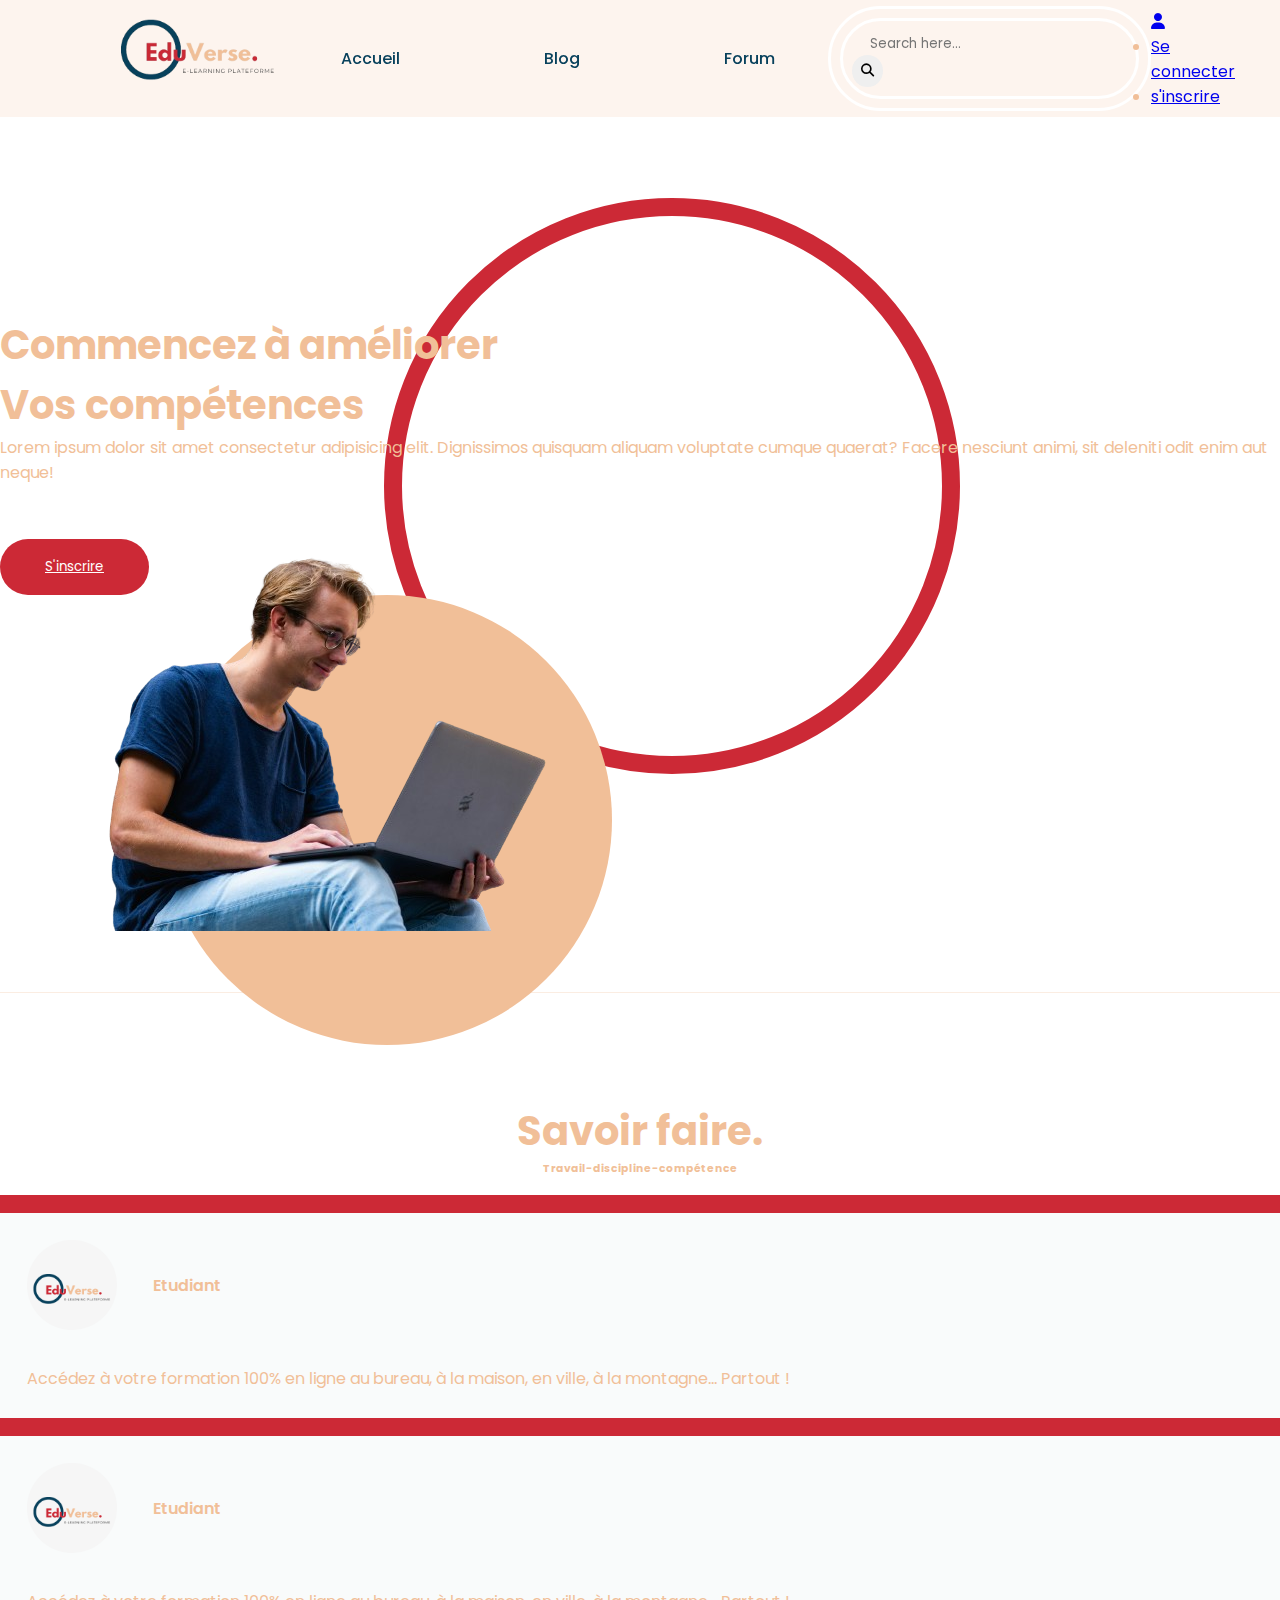
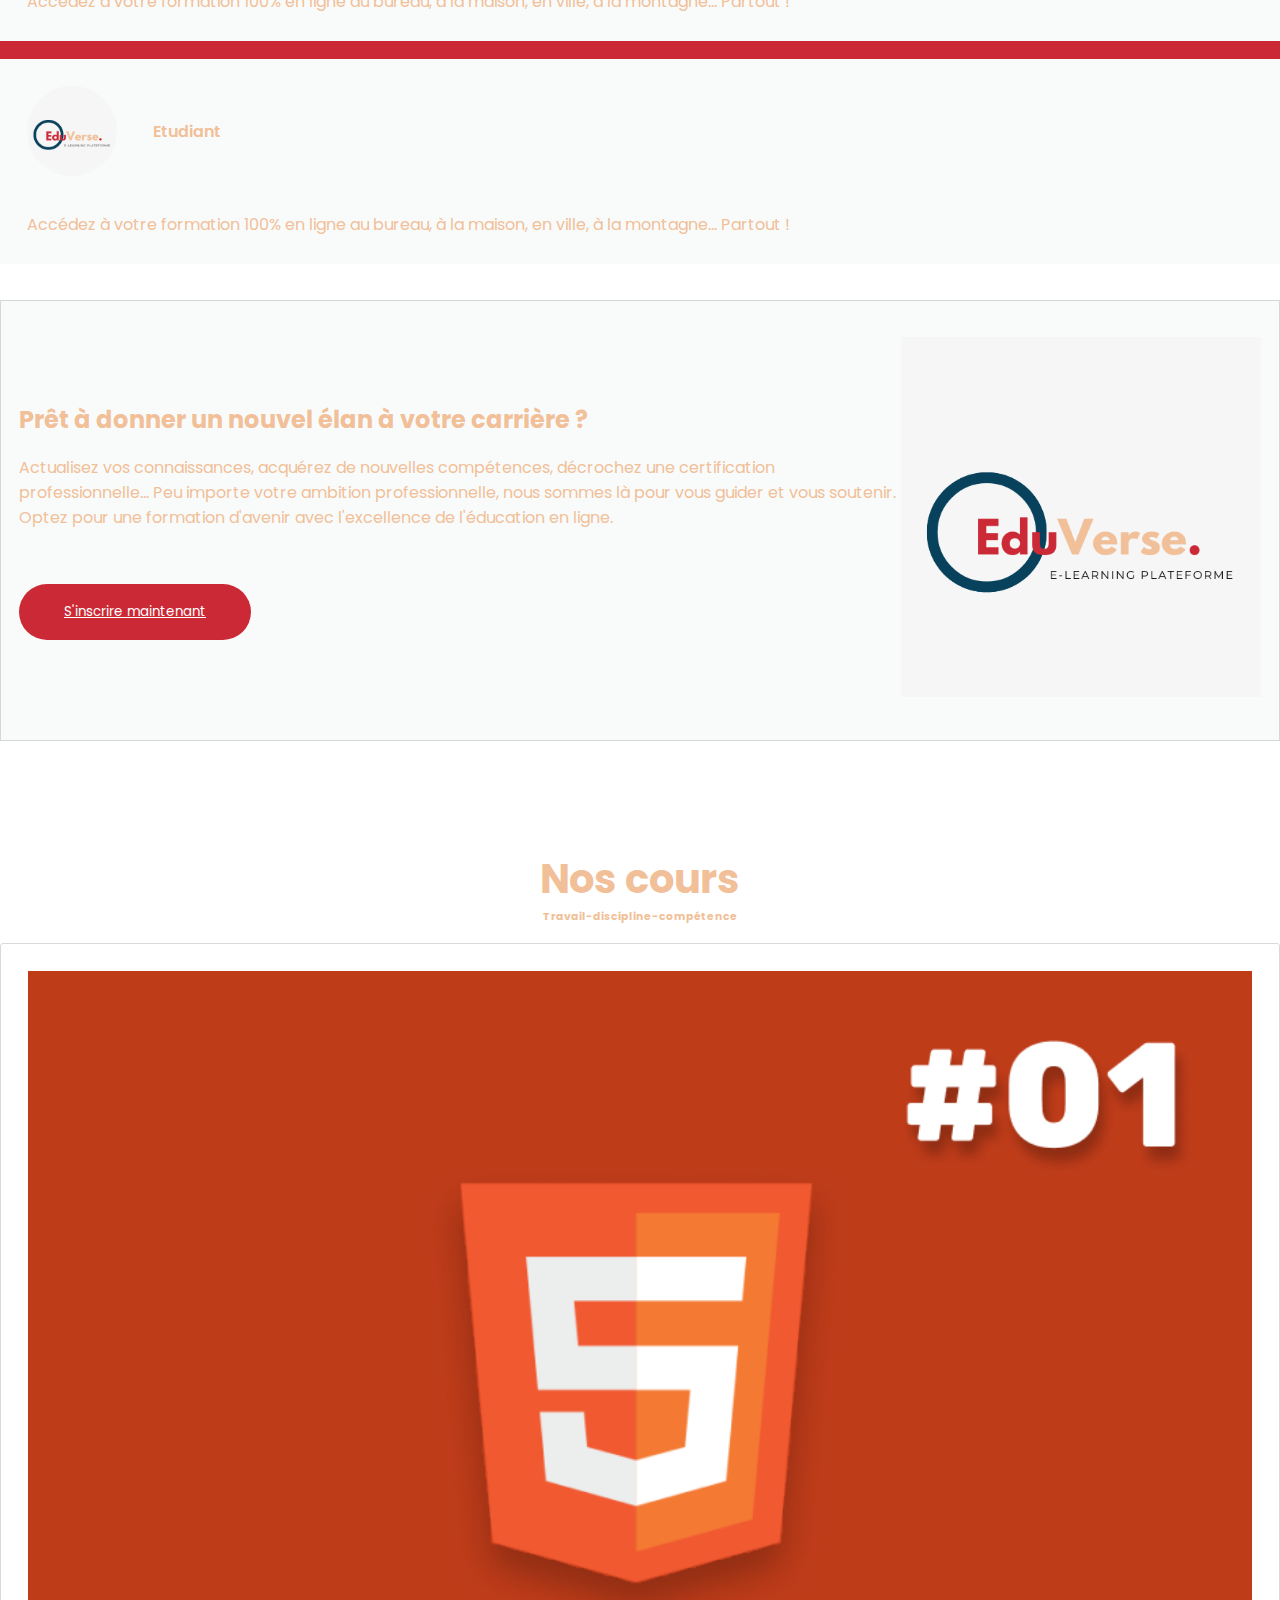
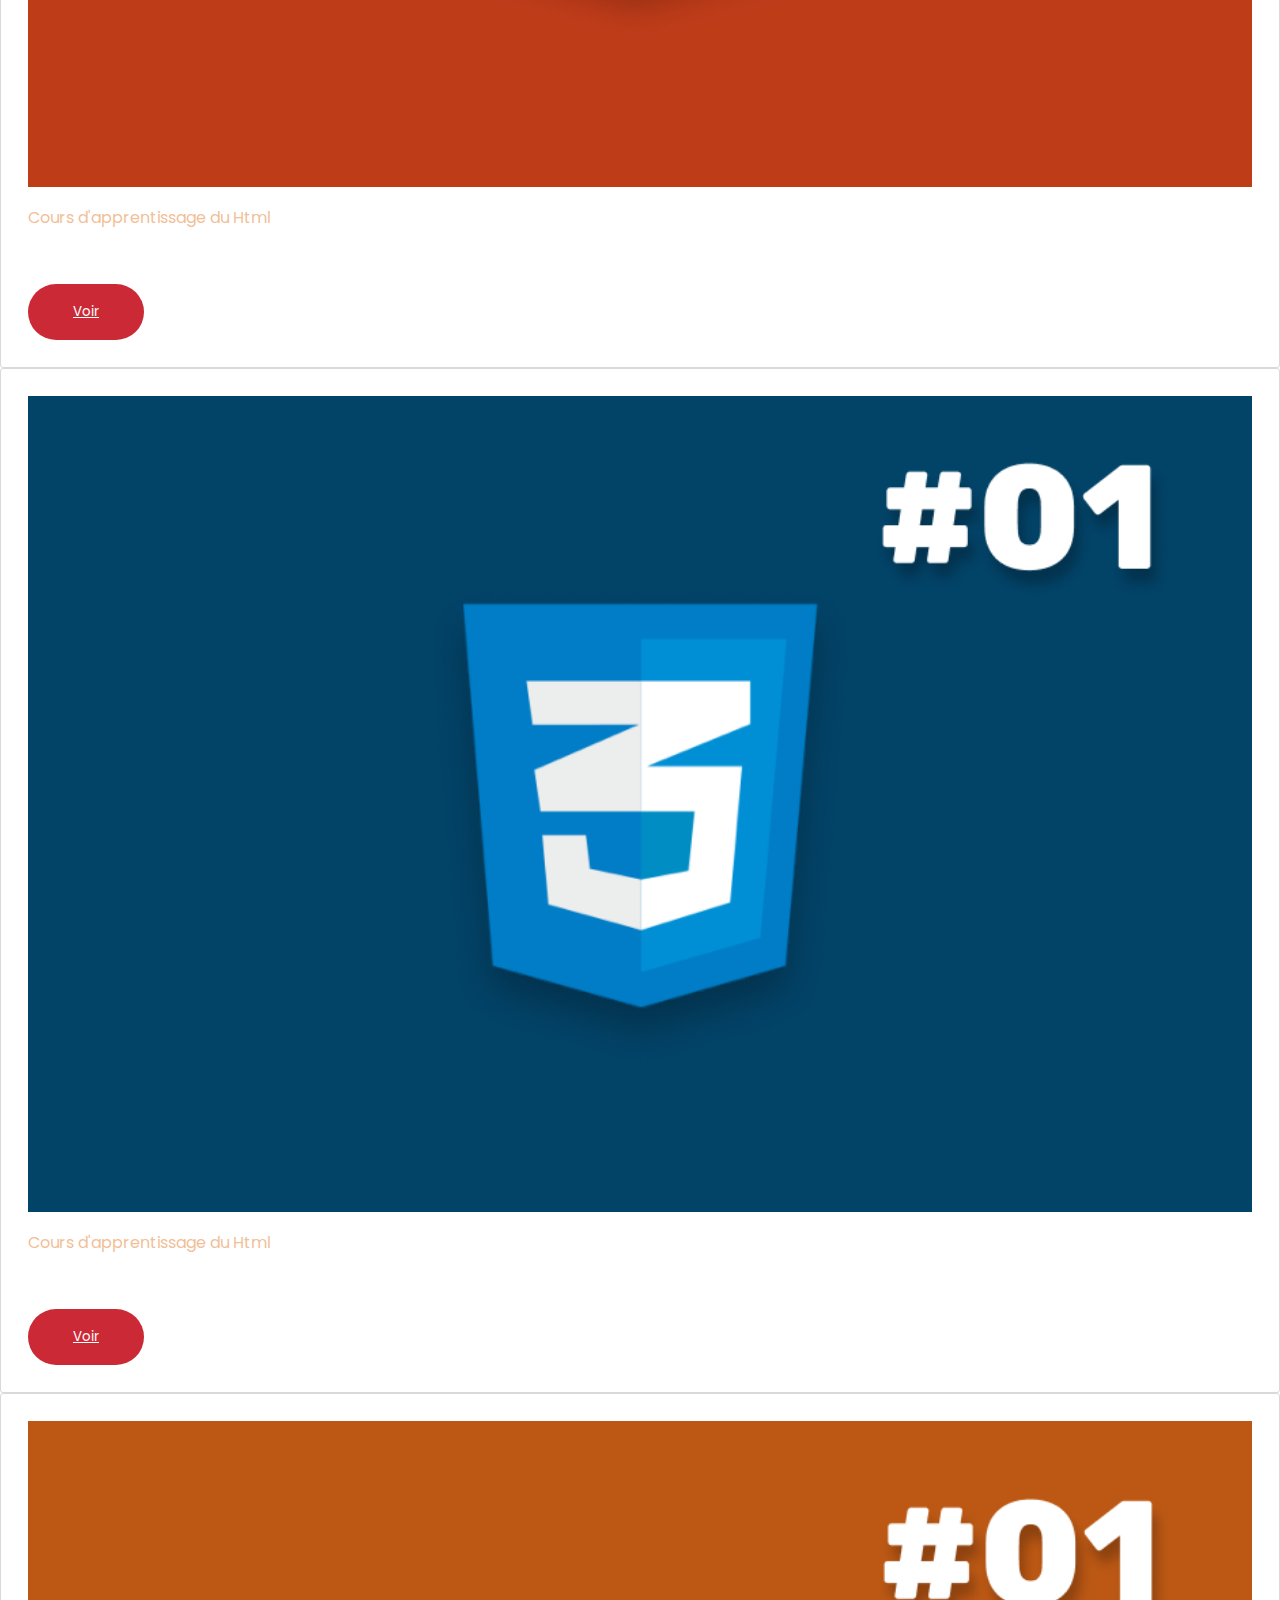
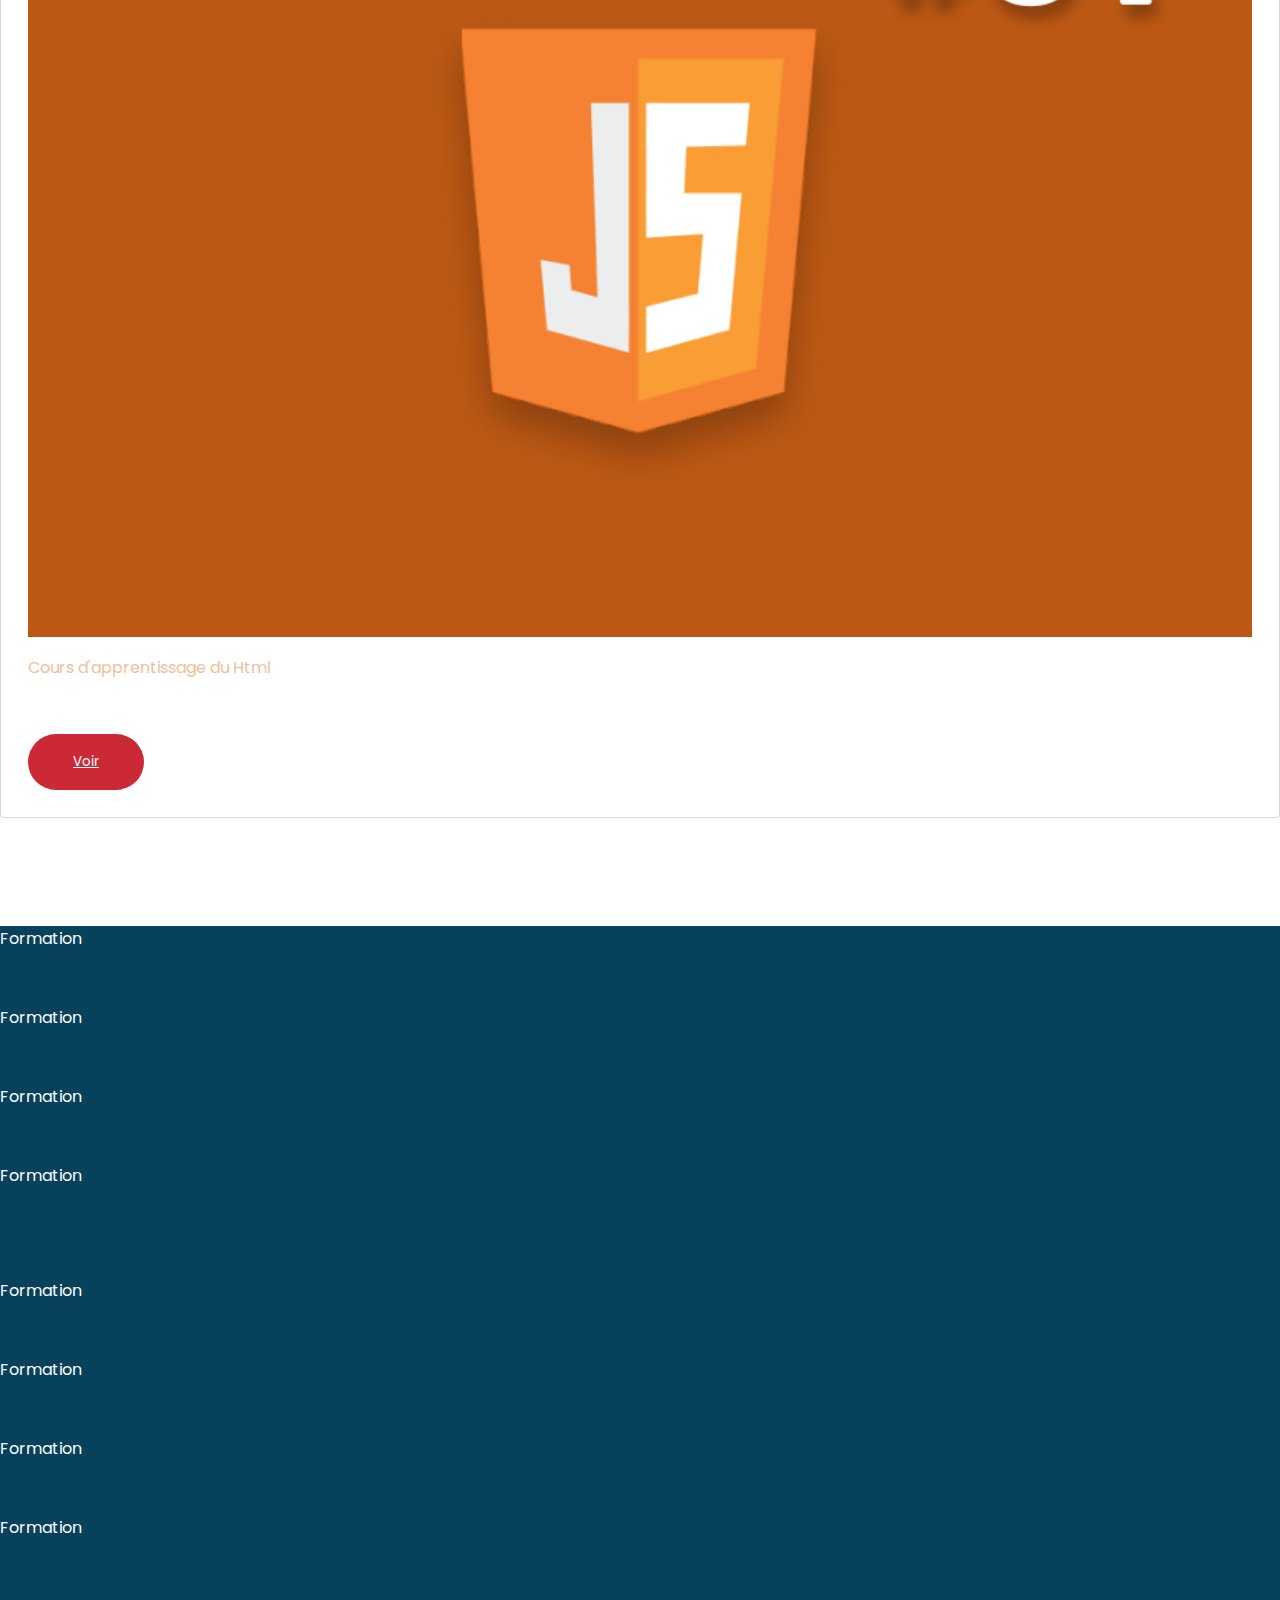
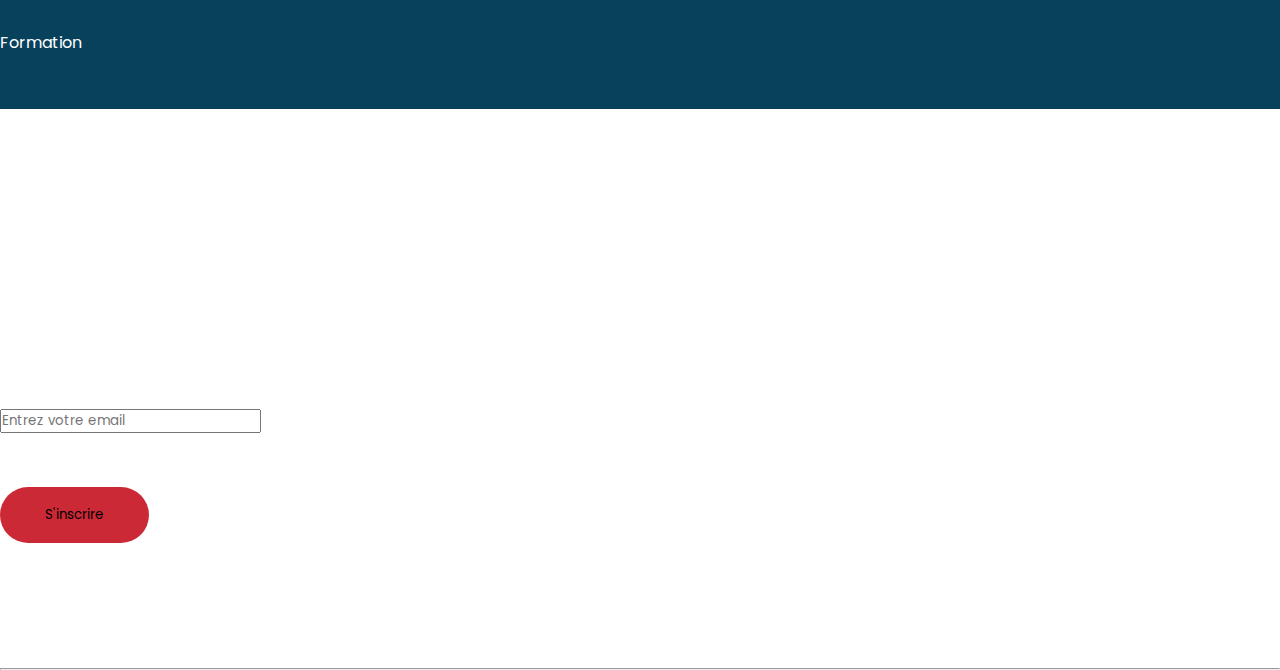
<file: index.html>
<!DOCTYPE html>
<html lang="en">
<head>

    <meta charset="UTF-8">

    <meta name="viewport" content="width=device-width, initial-scale=1.0">

    <!-- ========================================== lien bootstrap css ===========================================-->
    <link href="https://cdn.jsdelivr.net/npm/bootstrap@5.0.2/dist/css/bootstrap.min.css" rel="stylesheet" integrity="sha384-EVSTQN3/azprG1Anm3QDgpJLIm9Nao0Yz1ztcQTwFspd3yD65VohhpuuCOmLASjC" crossorigin="anonymous">
   
     <!-- ========================================== Font awesome ===========================================-->   
    <link rel="stylesheet" href="https://cdnjs.cloudflare.com/ajax/libs/font-awesome/6.5.2/css/all.min.css">
    
     <!-- ========================================== Icon top du navigateur ===========================================-->   
    <link rel="icon" href="./assets/EduVerse.png">

     <!-- ========================================== Titre du site ===========================================-->
    <link rel="stylesheet" href="./css/style.css">

     <!-- ========================================== Titre du site ===========================================-->
    <title>EduVerse.</title>

</head>

<body>
    <!-- ========================================== NavBar Start ===========================================-->   
        <div class="navBar fixed-top" style="z-index: 4;">
            <div class="navContent">
                <!-- =============== logo ==========-->
                <div class="logo">
                    <img src="./assets/logo.png" alt="" href="#">
                </div>

                <!-- =============== Navlinks ==========-->
                <div class="navLinks">                    
                        <li><a href="" id="acceuil">Accueil</a></li>
                        <li><a href="">Blog</a></li>
                        <li><a href="">Forum</a></li>                    
                </div>

                <!-- =============== Search ==========-->
                <div class="search">
                    <form action="" class="search">
                        <input type="search" placeholder="Search here...">
                        <button type="submit" class="fa fa-search"></button>
                    </form>
                </div>

                <!-- =============== Profil ==========-->
                <div class="profil">
                    <style>
                        .dropdown-toggle::after {
                          display: none !important;
                        }
                      </style>                    
                      <div class="dropdown account">
                        <a class="btn dropdown-toggle fa fa-user" href="#" role="button" id="dropdownMenuLink" data-bs-toggle="dropdown" aria-expanded="true"></a>
                      
                        <ul class="dropdown-menu" aria-labelledby="dropdownMenuLink">
                          <li><a class="dropdown-item" href="./login.html">Se connecter</a></li>
                          <li><a class="dropdown-item" href="./register.html">s'inscrire</a></li>
                        </ul>
                      </div>
                </div>


            </div>
        </div>
    <!-- ========================================== NavBar Start ===========================================-->       



    <!-- ======================================== SectionHome start========================= -->
   <section class="home" href="#acceuil" id="home">
    <div class="Img_bars"></div>
    <div class="container">
        <div class="row">
            <div class="col-md-6">
                <h2 class="title">
                    Commencez à améliorer <br> 
                    Vos compétences 
                </h2>
                <div class="ssTitle">
                    Lorem ipsum dolor sit amet consectetur adipisicing elit. Dignissimos quisquam aliquam voluptate cumque quaerat? Facere nesciunt animi, sit deleniti odit enim aut neque! 
                </div>
                <div class="register">
                    <button class="btnform"><a href="./register.html" class="btn formBtn">S'inscrire</a></button>
                </div>
            </div>
            <div class="col-md-6 imgStep">
                
                <div class="ImgCircle"></div>
                <img src="./assets/HomeImg.png" class="homeImg" alt="">
            </div>
          
        </div>
    </div>
   </section>
<!-- ======================================== SectionHome end ========================= -->

<!-- ======================================== SecondSection end ========================= -->
   <section class="Section2">

    
    <div class="container" style="margin-bottom: 2vh;">
        <div class="row">
            <div class="col-md-12" style="text-align: center;">
               <h2>Savoir faire.</h2>
               <h6>Travail-discipline-compétence</h6>
            </div>
        </div>
    </div>


    <div class="container">
        <div class="row">
            <div class="col-md-4">
                <div class="card">
                   <div class="cardtop">
                    <img src="./assets/EduVerse.png" alt="">
                    <p>Etudiant</p>
                   </div>
                   <p>Accédez à votre formation 100% en ligne au bureau, à la maison, en ville, à la montagne... Partout !</p>
                </div>
            </div>

            <div class="col-md-4">
                <div class="card">
                   <div class="cardtop">
                    <img src="./assets/EduVerse.png" alt="">
                    <p>Etudiant</p>
                   </div>
                   <p>Accédez à votre formation 100% en ligne au bureau, à la maison, en ville, à la montagne... Partout !</p>
                </div>
            </div>

            <div class="col-md-4">
                <div class="card">
                   <div class="cardtop">
                    <img src="./assets/EduVerse.png" alt="">
                    <p>Etudiant</p>
                   </div>
                   <p>Accédez à votre formation 100% en ligne au bureau, à la maison, en ville, à la montagne... Partout !</p>
                </div>
            </div>
        </div>
    </div>

    <div class="container lgCard">
        <div class="row ">
            <div class="col-md-12">
                <div class="cardt">
                    <div class="bgtext">
                        <div class="bgtitle">
                        Prêt à donner un nouvel élan à votre carrière ? 
                        </div>
            
                        <p>Actualisez vos connaissances, acquérez de nouvelles compétences, décrochez une certification professionnelle… Peu importe votre ambition professionnelle, nous sommes là pour vous guider et vous soutenir. Optez pour une formation d'avenir avec l'excellence de l'éducation en ligne.</p>
                        <div class="register">
                            <button class="btnform"><a href="./register.html" class="btn formBtn">S'inscrire maintenant</a></button>
                        </div>
                       
                    </div>
                    <div class="video">
                        <img src="./assets/EduVerse.png" alt="">
                    </div>
                </div>
              
                
            </div>
           
        </div>
    </div>
   </section>
       <!-- ======================================== SecondSection end ========================= -->
  

    <!-- ======================================== ThirdSection end ========================= -->
   <section class="cours">
    
    <div class="container" style="margin-bottom: 2vh;">
        <div class="row">
            <div class="col-md-12" style="text-align: center;">
               <h2>Nos cours</h2>
               <h6>Travail-discipline-compétence</h6>
            </div>
        </div>
    </div>

        <div class="container">
            <div class="row">
                <div class="col-md-4">
                    <div class="coursesCard">
                        <img src="./assets/post-1-1.png" alt="">
                        <div class="desc">Cours d'apprentissage du Html</div>
                        <div class="register">
                            <button class="btnform"><a href="./courses.html" class="btn formBtn">Voir</a></button>
                        </div>
                    </div>
                </div>
                <div class="col-md-4">
                    <div class="coursesCard">
                        <img src="./assets/post-2-1.png" alt="">
                        <div class="desc">Cours d'apprentissage du Html</div>
                        <div class="register">
                            <button class="btnform"><a href="./courses.html" class="btn formBtn">Voir</a></button>
                        </div>
                    </div>
                </div>
                <div class="col-md-4">
                    <div class="coursesCard">
                        <img src="./assets/post-3-1.png" alt="">
                        <div class="desc">Cours d'apprentissage du Html</div>
                        <div class="register">
                            <button class="btnform"><a href="./courses.html" class="btn formBtn">Voir</a></button>
                        </div>
                    </div>
                </div>
            </div>
        </div>
   </section>
    <!-- ======================================== ThirdSection end ========================= -->
  




    <footer >
        <div class="container">
            <div class="row">
                <div class="col-md-3">
                  <div class="footerLinks">
                    <li><a href="">Formation</a></li>
                    <li><a href="">Formation</a></li>
                    <li><a href="">Formation</a></li>
                    <li><a href="">Formation</a></li>
                  </div>
                </div>
                <div class="col-md-3">
                  <div class="footerLinks">
                    <li><a href="">Formation</a></li>
                    <li><a href="">Formation</a></li>
                    <li><a href="">Formation</a></li>
                    <li><a href="">Formation</a></li> 
                </div>
                                  
                </div>
                <div class="col-md-3">
                    <div class="footerLinks">
                        <li><a href="">Formation</a></li>
                        <li><a href="">Formation</a></li>
                        <li><a href="">Formation</a></li>
                        <li><a href="">Formation</a></li>
                    </div>
                    
                </div>
                <div class="col-md-3 NewsLetters">
                   <p>NewsLetters</p>
                   <div class="mb-3">                    
                    <input type="email" class="form-control" id="email" placeholder="Entrez votre email">
                    <div class="register">
                        <button class="btnform" type="submit">S'inscrire</button>
                    </div>
                    </div>
                </div>
            </div>
        </div>
        <br><br><br><br><br>
        <hr>
    </footer>
       <script src="https://cdn.jsdelivr.net/npm/bootstrap@5.0.2/dist/js/bootstrap.bundle.min.js" integrity="sha384-MrcW6ZMFYlzcLA8Nl+NtUVF0sA7MsXsP1UyJoMp4YLEuNSfAP+JcXn/tWtIaxVXM" crossorigin="anonymous"></script>
</body>
</html>
</file>
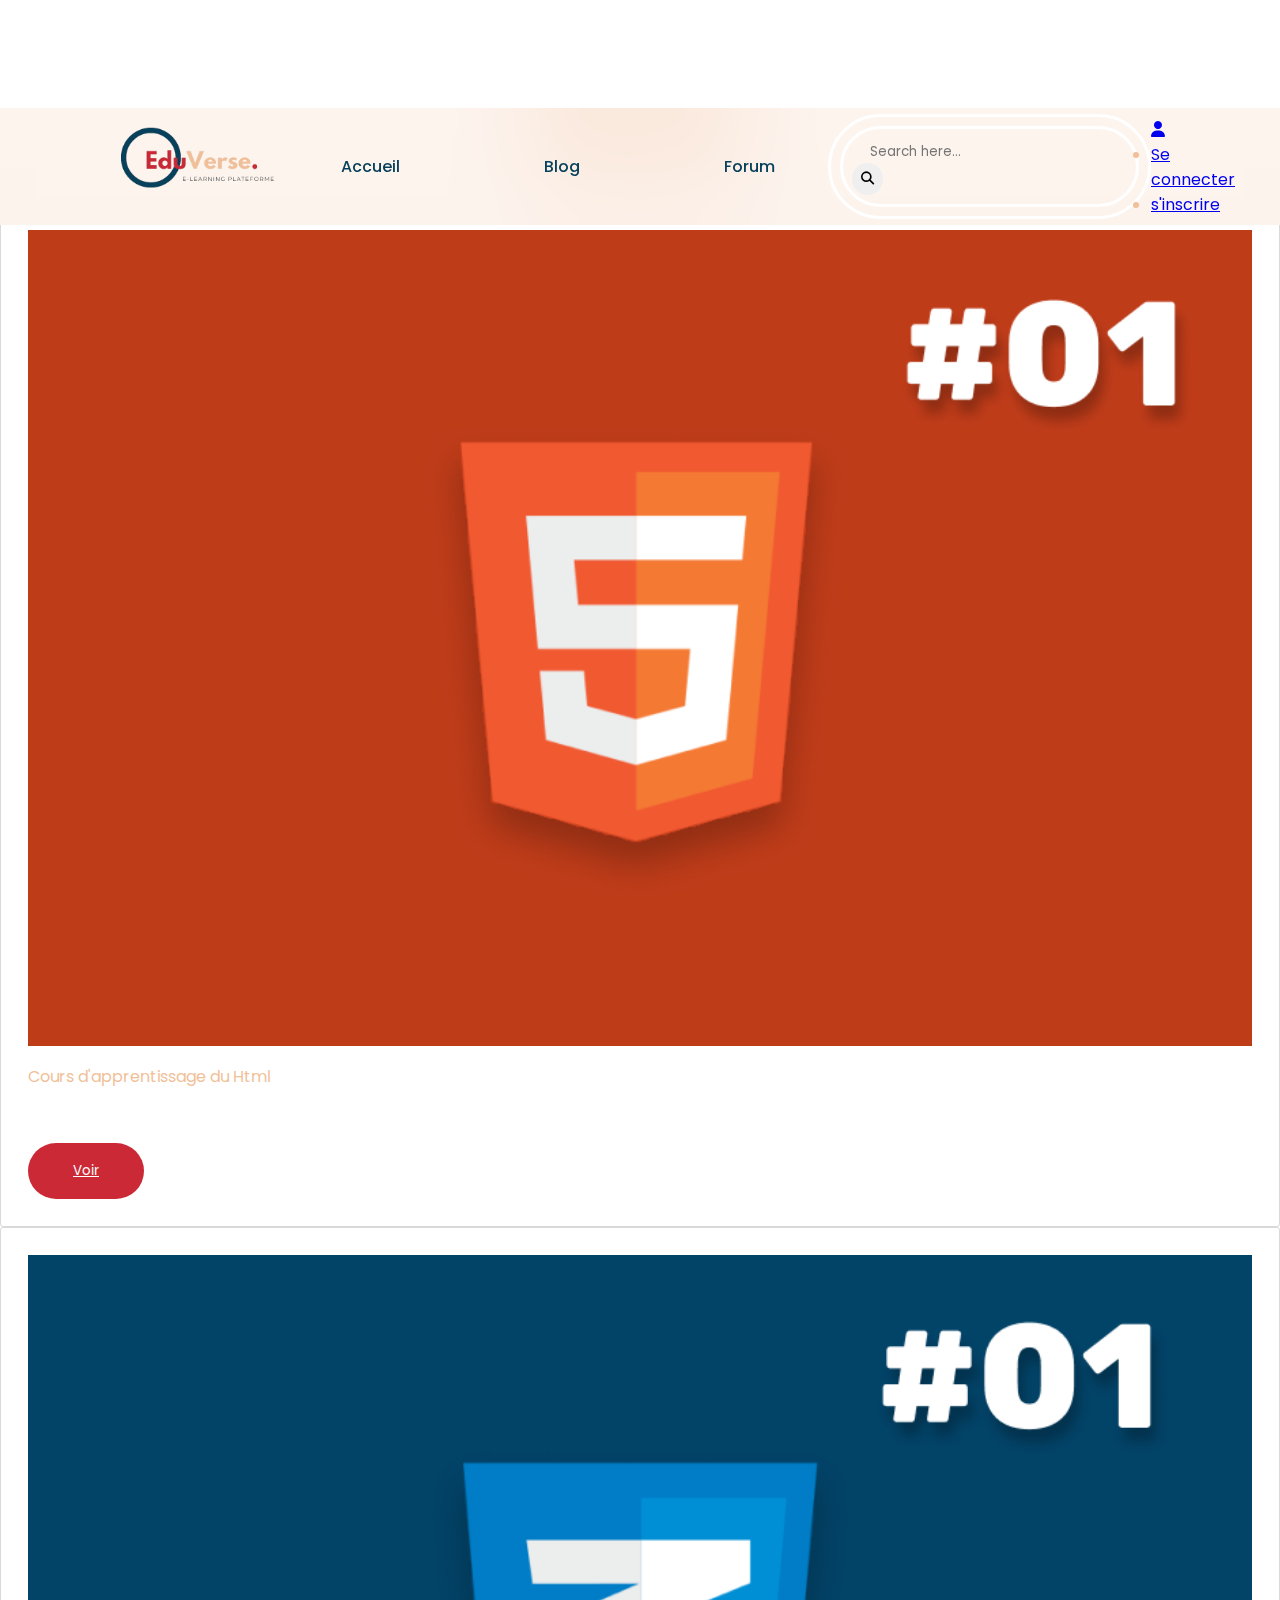
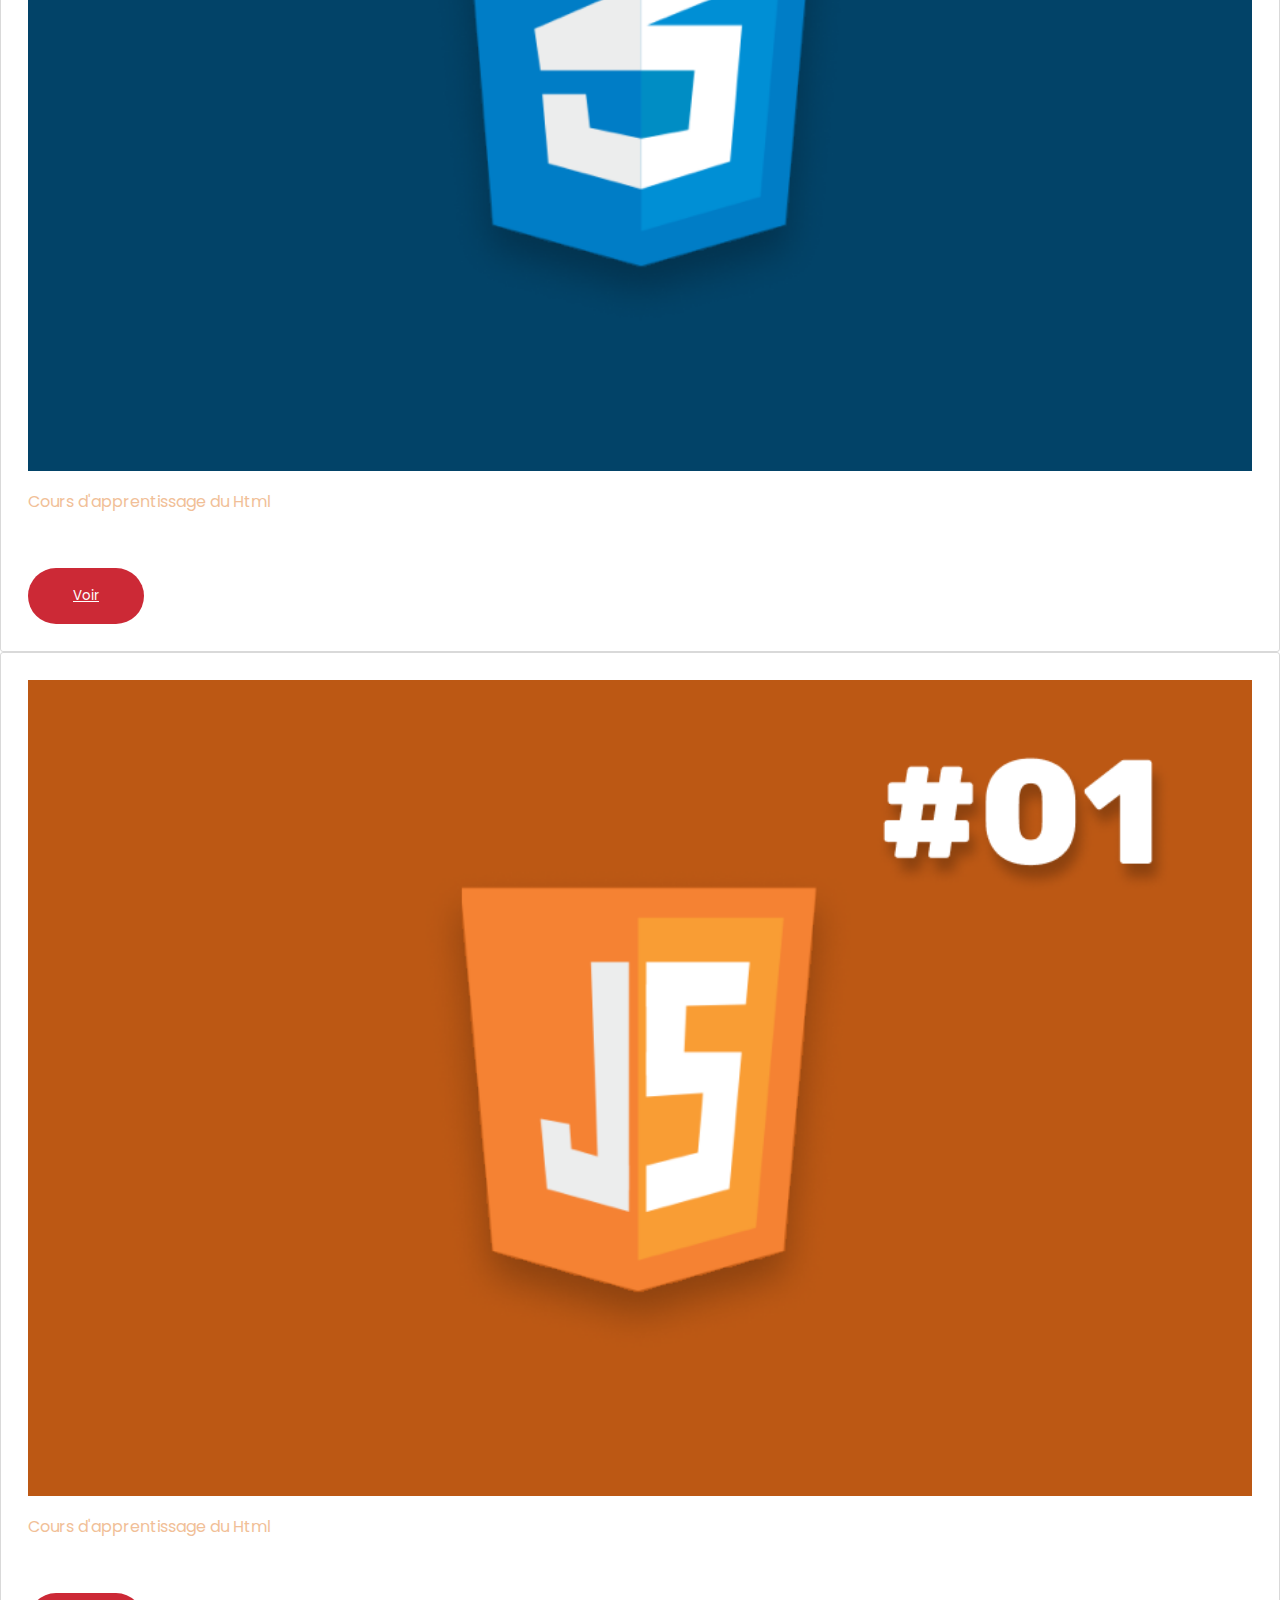
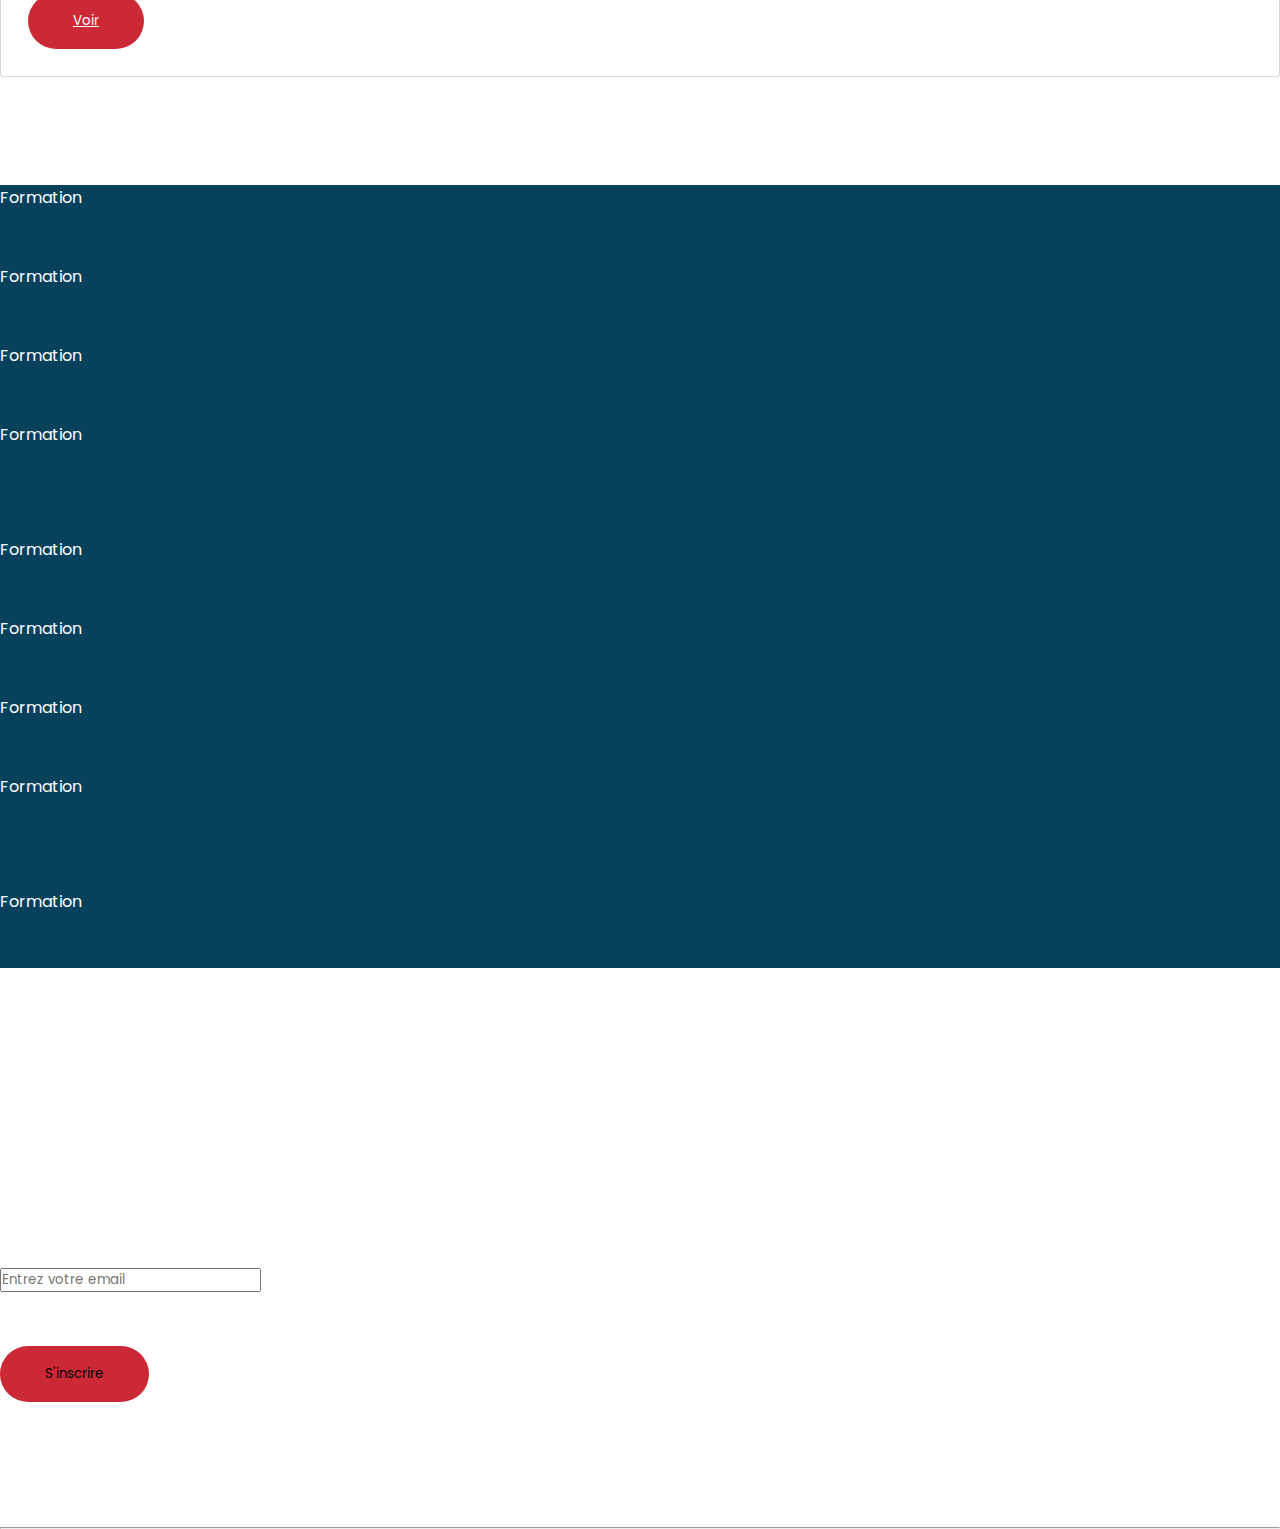
<file: courses.html>
<!DOCTYPE html>
<html lang="en">
<head>

    <meta charset="UTF-8">

    <meta name="viewport" content="width=device-width, initial-scale=1.0">

    <!-- ========================================== lien bootstrap css ===========================================-->
    <link href="https://cdn.jsdelivr.net/npm/bootstrap@5.0.2/dist/css/bootstrap.min.css" rel="stylesheet" integrity="sha384-EVSTQN3/azprG1Anm3QDgpJLIm9Nao0Yz1ztcQTwFspd3yD65VohhpuuCOmLASjC" crossorigin="anonymous">
   
     <!-- ========================================== Font awesome ===========================================-->   
    <link rel="stylesheet" href="https://cdnjs.cloudflare.com/ajax/libs/font-awesome/6.5.2/css/all.min.css">
    
     <!-- ========================================== Icon top du navigateur ===========================================-->   
    <link rel="icon" href="./assets/EduVerse.png">

     <!-- ========================================== Titre du site ===========================================-->
    <link rel="stylesheet" href="./css/style.css">

     <!-- ========================================== Titre du site ===========================================-->
    <title>EduVerse.</title>

</head>

<body>
    <!-- ========================================== NavBar Start ===========================================-->   
        <div class="navBar fixed-top" style="z-index: 4;">
            <div class="navContent">
                <!-- =============== logo ==========-->
                <div class="logo">
                    <img src="./assets/logo.png" alt="" href="#">
                </div>

                <!-- =============== Navlinks ==========-->
                <div class="navLinks">                    
                    <li><a href="">Accueil</a></li>
                    <li><a href="">Blog</a></li>
                    <li><a href="">Forum</a></li>                    
            </div>

                <!-- =============== Search ==========-->
                <div class="search">
                    <form action="" class="search">
                        <input type="search" placeholder="Search here...">
                        <button type="submit" class="fa fa-search"></button>
                    </form>
                </div>

                <!-- =============== Profil ==========-->
                <div class="profil">
                    <style>
                        .dropdown-toggle::after {
                          display: none !important;
                        }
                      </style>                    
                      <div class="dropdown account">
                        <a class="btn dropdown-toggle fa fa-user" href="#" role="button" id="dropdownMenuLink" data-bs-toggle="dropdown" aria-expanded="true"></a>
                      
                        <ul class="dropdown-menu" aria-labelledby="dropdownMenuLink">
                          <li><a class="dropdown-item" href="./login.html">Se connecter</a></li>
                          <li><a class="dropdown-item" href="./register.html">s'inscrire</a></li>
                        </ul>
                      </div>
                </div>


            </div>
        </div>
    <!-- ========================================== NavBar Start ===========================================-->       



   

    <!-- ======================================== ThirdSection end ========================= -->
   <section class="cours">
    
    <div class="container" style="margin-bottom: 2vh;">
        <div class="row">
            <div class="col-md-12" style="text-align: center;">
               <h2>Nos cours</h2>
               <h6>Travail-discipline-compétence</h6>
            </div>
        </div>
    </div>

        <div class="container">
            <div class="row">
                <div class="col-md-4">
                    <div class="coursesCard">
                        <img src="./assets/post-1-1.png" alt="">
                        <div class="desc">Cours d'apprentissage du Html</div>
                        <div class="register">
                            <button class="btnform"><a href="./courses.html" class="btn formBtn">Voir</a></button>
                        </div>
                    </div>
                </div>
                <div class="col-md-4">
                    <div class="coursesCard">
                        <img src="./assets/post-2-1.png" alt="">
                        <div class="desc">Cours d'apprentissage du Html</div>
                        <div class="register">
                            <button class="btnform"><a href="./courses.html" class="btn formBtn">Voir</a></button>
                        </div>
                    </div>
                </div>
                <div class="col-md-4">
                    <div class="coursesCard">
                        <img src="./assets/post-3-1.png" alt="">
                        <div class="desc">Cours d'apprentissage du Html</div>
                        <div class="register">
                            <button class="btnform"><a href="./courses.html" class="btn formBtn">Voir</a></button>
                        </div>
                    </div>
                </div>
            </div>
        </div>
   </section>
    <!-- ======================================== ThirdSection end ========================= -->
  




    <footer >
        <div class="container">
            <div class="row">
                <div class="col-md-3">
                  <div class="footerLinks">
                    <li><a href="">Formation</a></li>
                    <li><a href="">Formation</a></li>
                    <li><a href="">Formation</a></li>
                    <li><a href="">Formation</a></li>
                  </div>
                </div>
                <div class="col-md-3">
                  <div class="footerLinks">
                    <li><a href="">Formation</a></li>
                    <li><a href="">Formation</a></li>
                    <li><a href="">Formation</a></li>
                    <li><a href="">Formation</a></li> 
                </div>
                                  
                </div>
                <div class="col-md-3">
                    <div class="footerLinks">
                        <li><a href="">Formation</a></li>
                        <li><a href="">Formation</a></li>
                        <li><a href="">Formation</a></li>
                        <li><a href="">Formation</a></li>
                    </div>
                    
                </div>
                <div class="col-md-3 NewsLetters">
                   <p>NewsLetters</p>
                   <div class="mb-3">                    
                    <input type="email" class="form-control" id="email" placeholder="Entrez votre email">
                    <div class="register">
                        <button class="btnform" type="submit">S'inscrire</button>
                    </div>
                    </div>
                </div>
            </div>
        </div>
        <br><br><br><br><br>
        <hr>
    </footer>
       <script src="https://cdn.jsdelivr.net/npm/bootstrap@5.0.2/dist/js/bootstrap.bundle.min.js" integrity="sha384-MrcW6ZMFYlzcLA8Nl+NtUVF0sA7MsXsP1UyJoMp4YLEuNSfAP+JcXn/tWtIaxVXM" crossorigin="anonymous"></script>
</body>
</html>
</file>
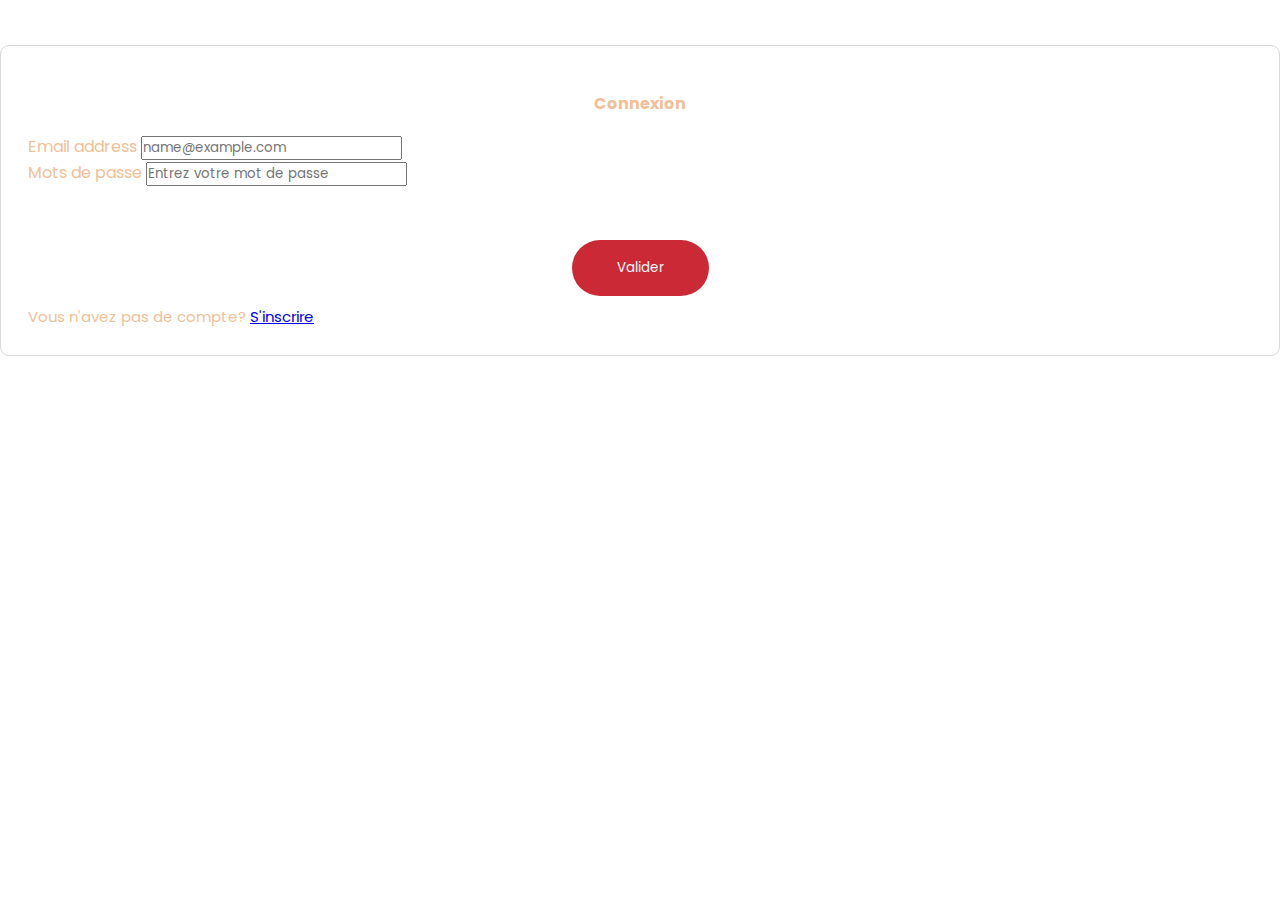
<file: login.html>
<!DOCTYPE html>
<html lang="en">
<head>

    <meta charset="UTF-8">

    <meta name="viewport" content="width=device-width, initial-scale=1.0">

    <!-- ========================================== lien bootstrap css ===========================================-->
    <link href="https://cdn.jsdelivr.net/npm/bootstrap@5.0.2/dist/css/bootstrap.min.css" rel="stylesheet" integrity="sha384-EVSTQN3/azprG1Anm3QDgpJLIm9Nao0Yz1ztcQTwFspd3yD65VohhpuuCOmLASjC" crossorigin="anonymous">
   
     <!-- ========================================== Font awesome ===========================================-->   
    <link rel="stylesheet" href="https://cdnjs.cloudflare.com/ajax/libs/font-awesome/6.5.2/css/all.min.css">
    
     <!-- ========================================== Icon top du navigateur ===========================================-->   
    <link rel="icon" href="./assets/EduVerse.png">

     <!-- ========================================== Titre du site ===========================================-->
    <link rel="stylesheet" href="./css/style.css">

     <!-- ========================================== Titre du site ===========================================-->
    <title>EduVerse.</title>

</head>

<body>
     
    <div class="container">
        <div class="row">
            <div class="col-md-4"></div>
            <div class="col-md-4">
                <form action="" class="registerForm">
                    <div class="title" style="text-align: center; font-weight: 700; padding: 2vh;">Connexion</div>
                    <div class="mb-3">
                        <label for="exampleFormControlInput1" class="form-label">Email address</label>
                        <input type="email" class="form-control" id="email" placeholder="name@example.com">
                    </div>

                    <div class="mb-3">
                        <label for="exampleFormControlInput1" class="form-label">Mots de passe</label>
                        <input type="password" class="form-control" id="password" placeholder="Entrez votre mot de passe">
                    </div>
                    

                    <div class="register" style="text-align: center;">
                        <button class="btnform" type="submit" style="color: white; ">Valider</button>
                    </div>
                    <p style="font-size: 15px; margin-top: 1vh;">Vous n'avez pas de compte? <a href="./register.html">S'inscrire</a></p>
                </form>
                
            </div>
        </div>
    </div>
   
       <script src="https://cdn.jsdelivr.net/npm/bootstrap@5.0.2/dist/js/bootstrap.bundle.min.js" integrity="sha384-MrcW6ZMFYlzcLA8Nl+NtUVF0sA7MsXsP1UyJoMp4YLEuNSfAP+JcXn/tWtIaxVXM" crossorigin="anonymous"></script>
</body>
</html>
</file>
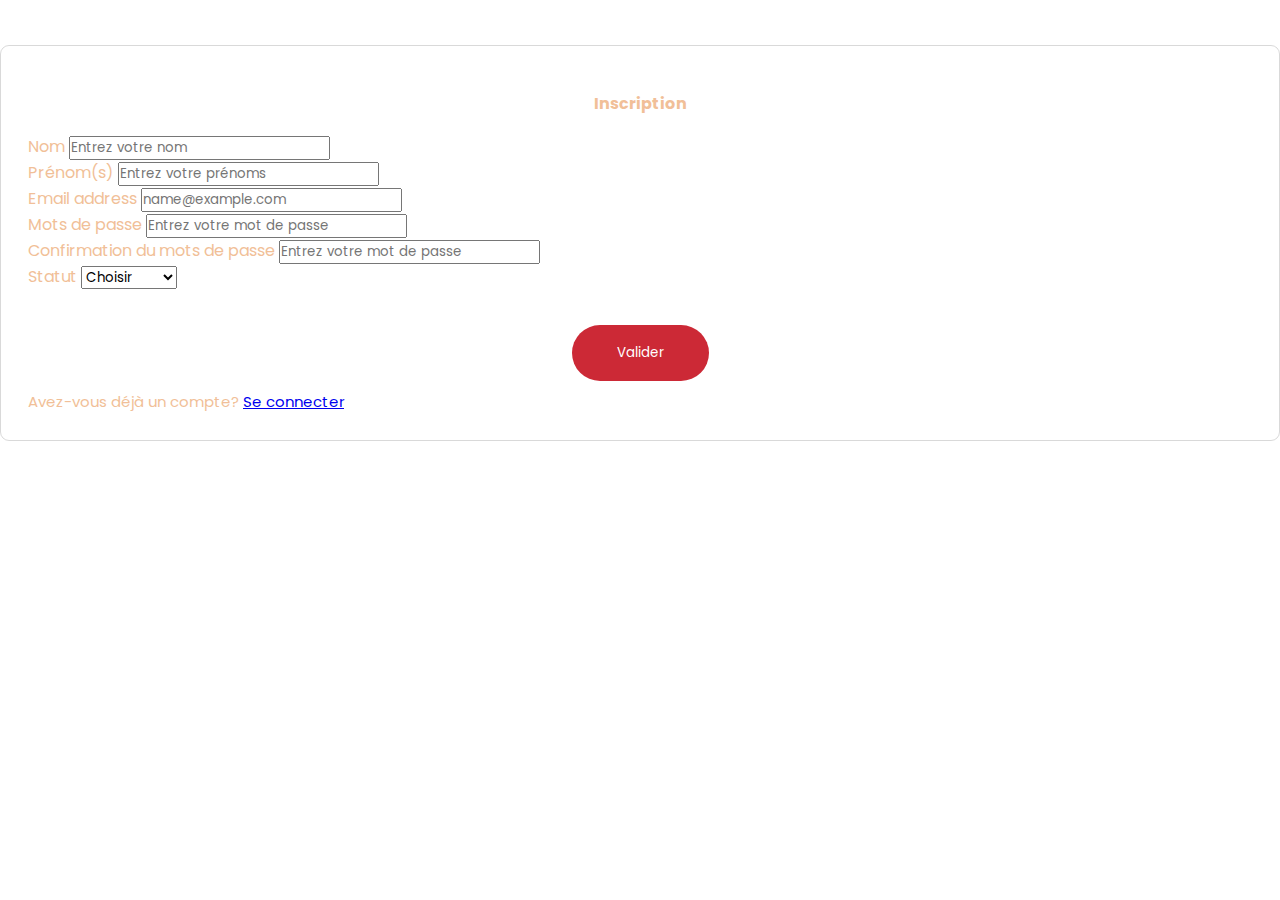
<file: register.html>
<!DOCTYPE html>
<html lang="en">
<head>

    <meta charset="UTF-8">

    <meta name="viewport" content="width=device-width, initial-scale=1.0">

    <!-- ========================================== lien bootstrap css ===========================================-->
    <link href="https://cdn.jsdelivr.net/npm/bootstrap@5.0.2/dist/css/bootstrap.min.css" rel="stylesheet" integrity="sha384-EVSTQN3/azprG1Anm3QDgpJLIm9Nao0Yz1ztcQTwFspd3yD65VohhpuuCOmLASjC" crossorigin="anonymous">
   
     <!-- ========================================== Font awesome ===========================================-->   
    <link rel="stylesheet" href="https://cdnjs.cloudflare.com/ajax/libs/font-awesome/6.5.2/css/all.min.css">
    
     <!-- ========================================== Icon top du navigateur ===========================================-->   
    <link rel="icon" href="./assets/EduVerse.png">

     <!-- ========================================== Titre du site ===========================================-->
    <link rel="stylesheet" href="./css/style.css">

     <!-- ========================================== Titre du site ===========================================-->
    <title>EduVerse.</title>

</head>

<body>
     
    <div class="container">
        <div class="row">
            <div class="col-md-4"></div>
            <div class="col-md-4">
                <form action="" class="registerForm">
                    <div class="title" style="text-align: center; font-weight: 700; padding: 2vh;">Inscription</div>
                    <div class="mb-3">
                        <label for="nom" class="form-label">Nom</label>
                        <input type="text" class="form-control" id="nom" placeholder="Entrez votre nom" required>
                    </div>

                    <div class="mb-3">
                        <label for="prenom" class="form-label">Prénom(s)</label>
                        <input type="text" class="form-control" id="prenom" placeholder="Entrez votre prénoms" required>
                    </div>

                    <div class="mb-3">
                        <label for="email" class="form-label">Email address</label>
                        <input type="email" class="form-control" id="email" placeholder="name@example.com" required>
                    </div>

                    <div class="mb-3">
                        <label for="password" class="form-label">Mots de passe</label>
                        <input type="password" class="form-control" id="password" placeholder="Entrez votre mot de passe" required>
                    </div>
                    
                    <div class="mb-3">
                        <label for="confirmation" class="form-label">Confirmation du mots de passe</label>
                        <input type="password" class="form-control" id="Confirm" placeholder="Entrez votre mot de passe" required>
                    </div>


                    <label for="role" class="form-label">Statut</label>
                    <select class="form-select mb-3" aria-label="Default select example" required>
                        <option selected disabled>Choisir</option>
                        <option value="etudiant">Etudiant</option>
                        <option value="enseignant">Enseignant</option>                        
                      </select>

                    <div class="register" style="text-align: center; margin-top: -2vh ;">
                        <button class="btnform" type="submit" style="color: white; ">Valider</button>
                    </div>
                    <p style="font-size: 15px; margin-top: 1vh;">Avez-vous déjà un compte? <a href="./login.html">Se connecter</a></p>
                </form>
                
            </div>
        </div>
    </div>
   
       <script src="https://cdn.jsdelivr.net/npm/bootstrap@5.0.2/dist/js/bootstrap.bundle.min.js" integrity="sha384-MrcW6ZMFYlzcLA8Nl+NtUVF0sA7MsXsP1UyJoMp4YLEuNSfAP+JcXn/tWtIaxVXM" crossorigin="anonymous"></script>
</body>
</html>
</file>
<file: css/style.css>
@import url('https://fonts.googleapis.com/css2?family=Poppins:ital,wght@0,100;0,200;0,300;0,400;0,500;0,600;0,700;0,800;0,900;1,100;1,200;1,300;1,400;1,500;1,600;1,700;1,800;1,900&family=Roboto:ital,wght@0,100;0,300;0,400;0,500;0,700;0,900;1,100;1,300;1,400;1,500;1,700;1,900&display=swap');
*{
    font-family: 'poppins';
    margin: 0;
    padding: 0;
}

:root{
    color: #08415C;
    color: #CC2936;
    color: #DEDEDE;
    color: #F1BF98;
}

.navBar{
    position: fixed;
    width: 100%;
    height: 10vh;
    z-index: 5;
   
}
.navContent{
    display: flex;
    flex-direction: row;
    align-items: center;
    justify-content: space-between;
    background: #f1bf982a;
    height: 13vh;
    backdrop-filter: blur(5vh);
}
.navContent .logo img{
    height: 20vh;
    margin-top: -3vh;
    margin-left: 12vh;
}
.navContent .navLinks{
    display: flex;
    list-style: none;
    width: 60vh;
    align-items: center;
    justify-content: center;

}
.navContent .navLinks li{
    padding: 4vh 8vh;    
    cursor: pointer;
    transition: all ease-in-out .2s;
}
.navContent .navLinks li:hover{
    background: #f1bf986d;
    
}

.navContent .navLinks li a{
    text-decoration: none;
    color: #08415C;
    font-weight: 500;
    font-weight: light;
}

.search{
    border: solid white;
    padding: 1vh;
    border-radius: 12vh;
}
.search input{
    background: transparent;
    border: none;
    outline: none;
    color: #08415C;
    padding-left: 2vh;
}
.search button{
    border: none;
    padding: 1vh;
    border-radius: 100%;
}

.profil{
    margin-right: 12vh;
}
.home{
    padding-top: 35vh;
    padding-bottom: 6VH;
    border-bottom: solid 1px #f1bf9848;
    position: relative;
}
h2{
    font-weight: 700;
    font-size: 2.5em;
}

.homeImg{
    margin-top: -8vh;
}
.imgStep{
    position: relative;
}
.imgStep .ImgCircle{
        height: 50vh;
        width: 50vh;
        position: absolute;
        background: #F1BF98;
        border-radius: 100%;
        z-index: -1;
        left: 18vh;
}
 .Img_bars{
    position: absolute;
    height: 60vh;
    width: 60vh;
    border: solid 2vh #CC2936;
    right: 25%;
    top: 20%;
    border-radius: 100%;
    z-index: -2;
    
}

.register .btnform{
    border-radius: 40vh;
    margin-top: 6vh;
    background: #CC2936;
    border: none;
    padding: 2vh 5vh;
}
.btnform a{
    color: white;
}
.Section2{
    padding-top: 12vh;
}
.card{
    padding: 1vh;
    border-top: solid #CC2936 2vh;
    background: #08415c06;
}
.card p{
    padding: 2VH;
}
.cardtop{
    display: flex;
    gap: 2vh;
    align-items: center;
    padding: 2vh;
}
.cardtop img{
    height: 10vh;
    border-radius: 100%;
}

.cardtop p{
    font-weight: 600;
    font-size: 1em;
}

.lgCard{
    margin-top: 4vh;
}
.cardt{
    background: #08415c06;
    border: solid 1px #b7b7b786;
    padding:  4vh 2vh ;
    display: flex;
    align-items: center;
}

.cardt .bgtext .bgtitle{
    font-weight: 700;
    font-size: 1.5em;
    margin-bottom: 2vh;
}

.video img{
    height: 40vh;
}

.cours{
    margin-top: 12vh;
}

.coursesCard{
    display: flex;
    flex-direction: column;
    justify-content: space-around;
    border: solid 1px #b7b7b786;
    padding: 3vh;
    border-radius: 3px;
}
.coursesCard .desc{
    margin-top: 2vh;
}



.registerForm{
    border: solid 1px #b7b7b786;
    padding: 3vh;
    margin-top: 5vh;
    border-radius: 1vh;
}

footer{
    margin-top: 12vh;
    background: #08415c;
    height: 87vh;
    color: white;
}
.footerLinks{
    margin-top: 10vh;
    display: flex;
    flex-direction: column;
    align-items: flex-start;
    gap: 6vh;
    justify-content: space-between;
}

.footerLinks li{
    list-style: none;
}
.footerLinks li a{
    color: white;
    text-decoration: none;
}
.NewsLetters{
    margin-top: 10vh;
}
</file>
